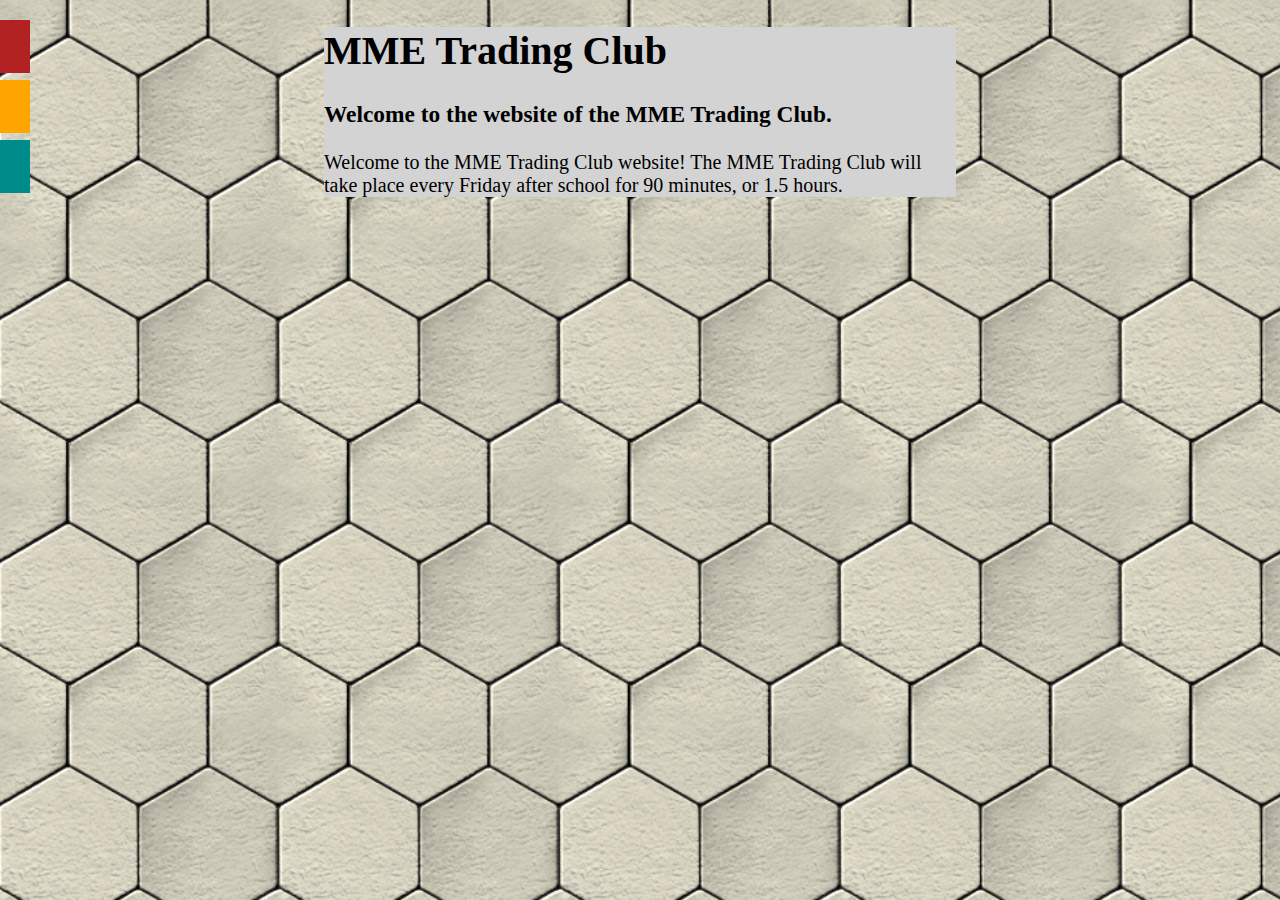
<file: index.html>
<!DOCTYPE html>

<html>
    <head>
        <title>MME Trading Club</title>
        <link href="stylesheet.css" rel="stylesheet">
    </head>
    <body>
        <div class="sidenav">
            <a href="index.html" class="home">Home</a>
            <a href="bounty.html" class="bounty">Bounty</a>
            <a href="competitions.html" class="competitions">Competitions</a>
        </div>
        <div class="middle">
            <h1>MME Trading Club</h1>
            <h3>Welcome to the website of the MME Trading Club.</h3>
            <p>Welcome to the MME Trading Club website! The MME Trading Club will take place every Friday after school for 90 minutes, or 1.5 hours.</p>
        </div>
    </body>
</html>
</file>
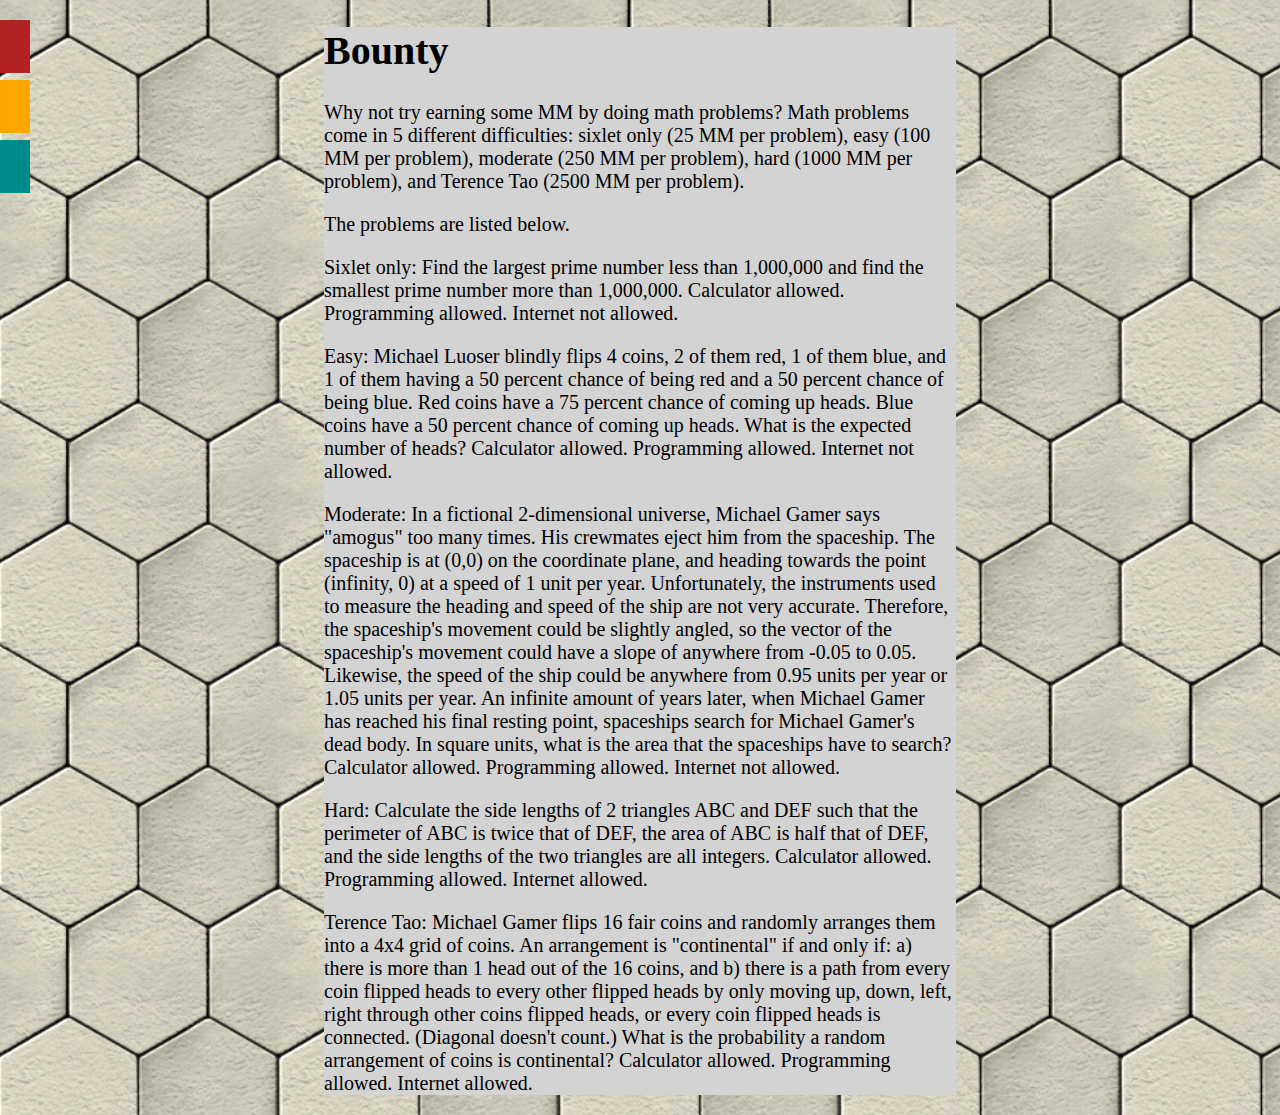
<file: bounty.html>
<!DOCTYPE html>

<html>
    <head>
        <title>MME Trading Club Bounty</title>
        <link href="stylesheet.css" rel="stylesheet">
    </head>
    <body>
        <div class="sidenav">
            <a href="index.html" class="home">Home</a>
            <a href="bounty.html" class="bounty">Bounty</a>
            <a href="competitions.html" class="competitions">Competitions</a>
        </div>
        <div class="middle">
            <h1>Bounty</h1>
            <p>Why not try earning some MM by doing math problems? Math problems come in 5 different difficulties: sixlet only (25 MM per problem), easy (100 MM per problem), moderate (250 MM per problem), hard (1000 MM per problem), and Terence Tao (2500 MM per problem).</p>
            <p>The problems are listed below.</p>
            <p>Sixlet only: Find the largest prime number less than 1,000,000 and find the smallest prime number more than 1,000,000. Calculator allowed. Programming allowed. Internet not allowed.</p>
            <p>Easy: Michael Luoser blindly flips 4 coins, 2 of them red, 1 of them blue, and 1 of them having a 50 percent chance of being red and a 50 percent chance of being blue. Red coins have a 75 percent chance of coming up heads. Blue coins have a 50 percent chance of coming up heads. What is the expected number of heads? Calculator allowed. Programming allowed. Internet not allowed.</p>
            <p>Moderate: In a fictional 2-dimensional universe, Michael Gamer says "amogus" too many times. His crewmates eject him from the spaceship. The spaceship is at (0,0) on the coordinate plane, and heading towards the point (infinity, 0) at a speed of 1 unit per year. Unfortunately, the instruments used to measure the heading and speed of the ship are not very accurate. Therefore, the spaceship's movement could be slightly angled, so the vector of the spaceship's movement could have a slope of anywhere from -0.05 to 0.05. Likewise, the speed of the ship could be anywhere from 0.95 units per year or 1.05 units per year. An infinite amount of years later, when Michael Gamer has reached his final resting point, spaceships search for Michael Gamer's dead body. In square units, what is the area that the spaceships have to search? Calculator allowed. Programming allowed. Internet not allowed.</p>
            <p>Hard: Calculate the side lengths of 2 triangles ABC and DEF such that the perimeter of ABC is twice that of DEF, the area of ABC is half that of DEF, and the side lengths of the two triangles are all integers. Calculator allowed. Programming allowed. Internet allowed.</p>
            <p>Terence Tao: Michael Gamer flips 16 fair coins and randomly arranges them into a 4x4 grid of coins. An arrangement is "continental" if and only if: a) there is more than 1 head out of the 16 coins, and b) there is a path from every coin flipped heads to every other flipped heads by only moving up, down, left, right through other coins flipped heads, or every coin flipped heads is connected. (Diagonal doesn't count.) What is the probability a random arrangement of coins is continental? Calculator allowed. Programming allowed. Internet allowed.</p>
        </div>
    </body>
</html>
</file>
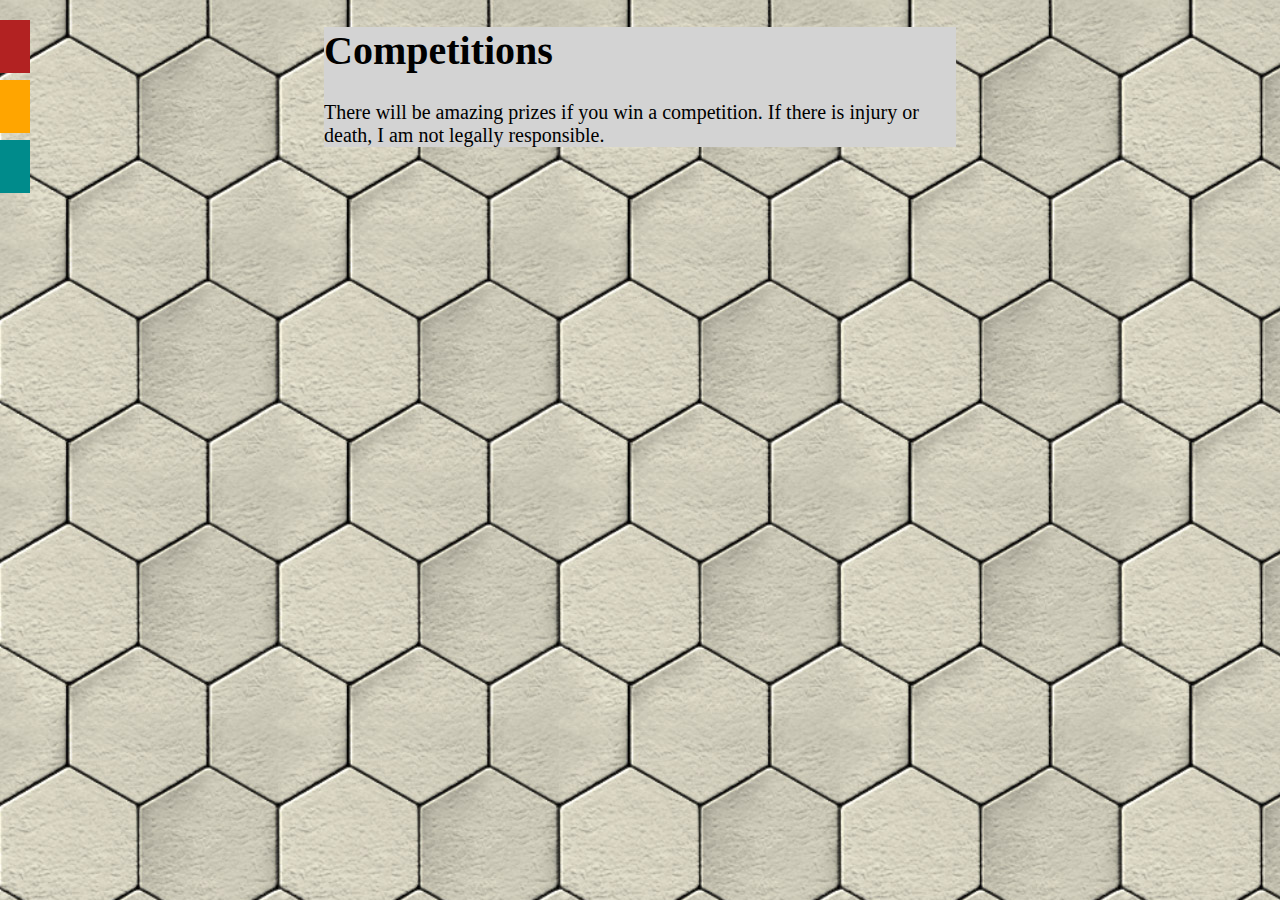
<file: competitions.html>
<!DOCTYPE html>

<html>
    <head>
        <title>MME Trading Club Competitions</title>
        <link href="stylesheet.css" rel="stylesheet">
    </head>
    <body>
        <div class="sidenav">
            <a href="index.html" class="home">Home</a>
            <a href="bounty.html" class="bounty">Bounty</a>
            <a href="competitions.html" class="competitions">Competitions</a>
        </div>
        <div class="middle">
            <h1>Competitions</h1>
            <p>There will be amazing prizes if you win a competition. If there is injury or death, I am not legally responsible.</p>
        </div>
    </body>
</html>
</file>
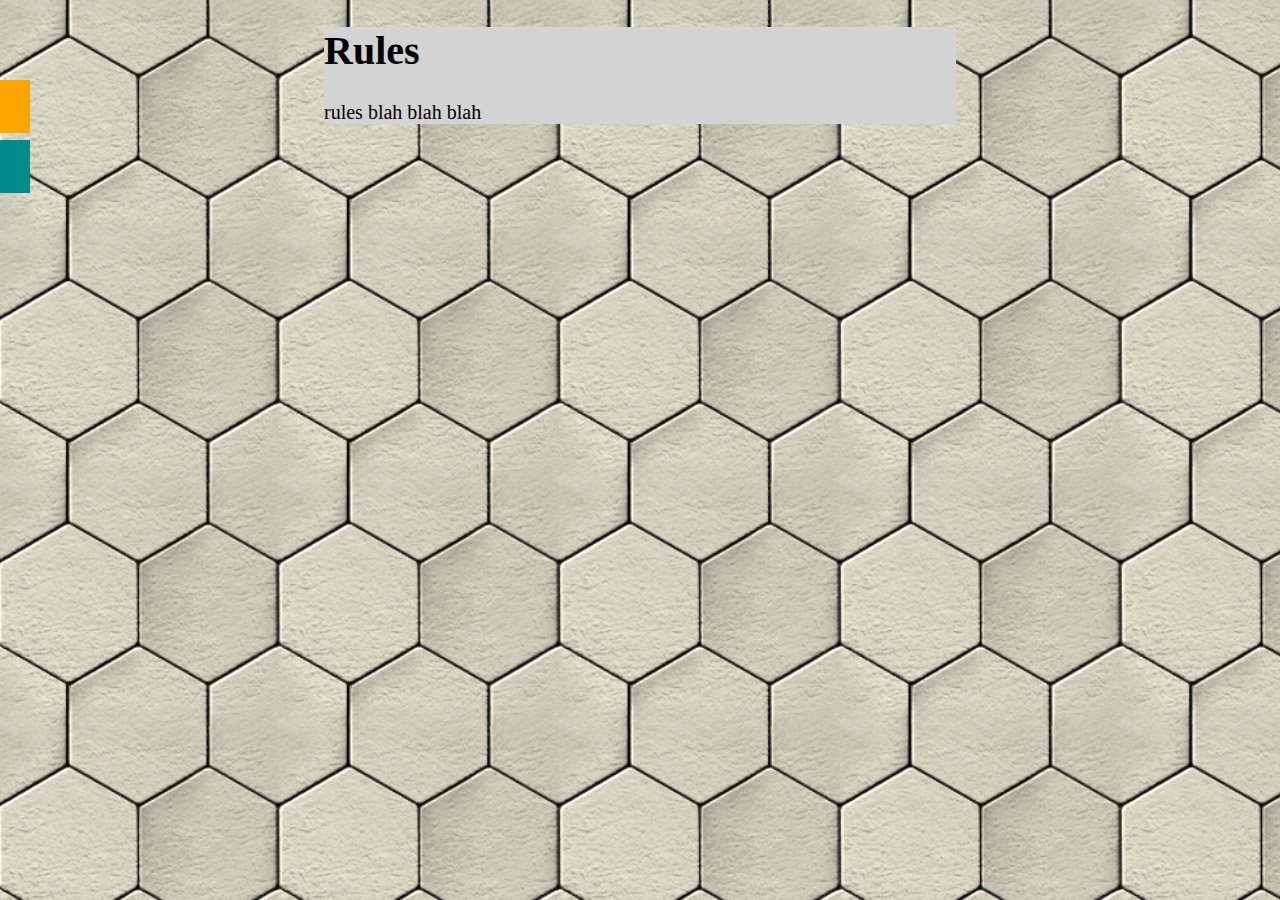
<file: rules.html>
<!DOCTYPE html>

<html>
    <head>
        <title>MME Trading Club Rules</title>
        <link href="stylesheet.css" rel="stylesheet">
    </head>
    <body>
        <div class="sidenav">
            <a href="rules.html" class="rules">Rules</a>
            <a href="bounty.html" class="bounty">Bounty</a>
            <a href="competitions.html" class="competitions">Competitions</a>
        </div>
        <div class="middle">
            <h1>Rules</h1>
            <p>rules blah blah blah</p>
        </div>
    </body>
</html>
</file>
<file: stylesheet.css>
body {
    background-image: url("wallpaper.jpg");
    background-repeat: repeat;
    font-family: Calibri;
    font-size: 20px;
}

.middle {
    width: 50%;
    margin: auto;
    background: lightgray;
}

section {
    width: 100%;
    padding-bottom: 10px;
}

section img {
    width: 100%;
}

.sidenav a {
    position: absolute;
    left: -150px;
    transition: 0.3s;
    padding: 15px;
    width: 150px;
    text-decoration: none;
    font-size: 20px;
    color: white;
}

.sidenav a:hover {
    left: 0;
}

.home {
    top: 20px;
    background-color: firebrick;
}

.bounty {
    top: 80px;
    background-color: orange;
}

.competitions {
    top: 140px;
    background-color: darkcyan;
}
</file>
